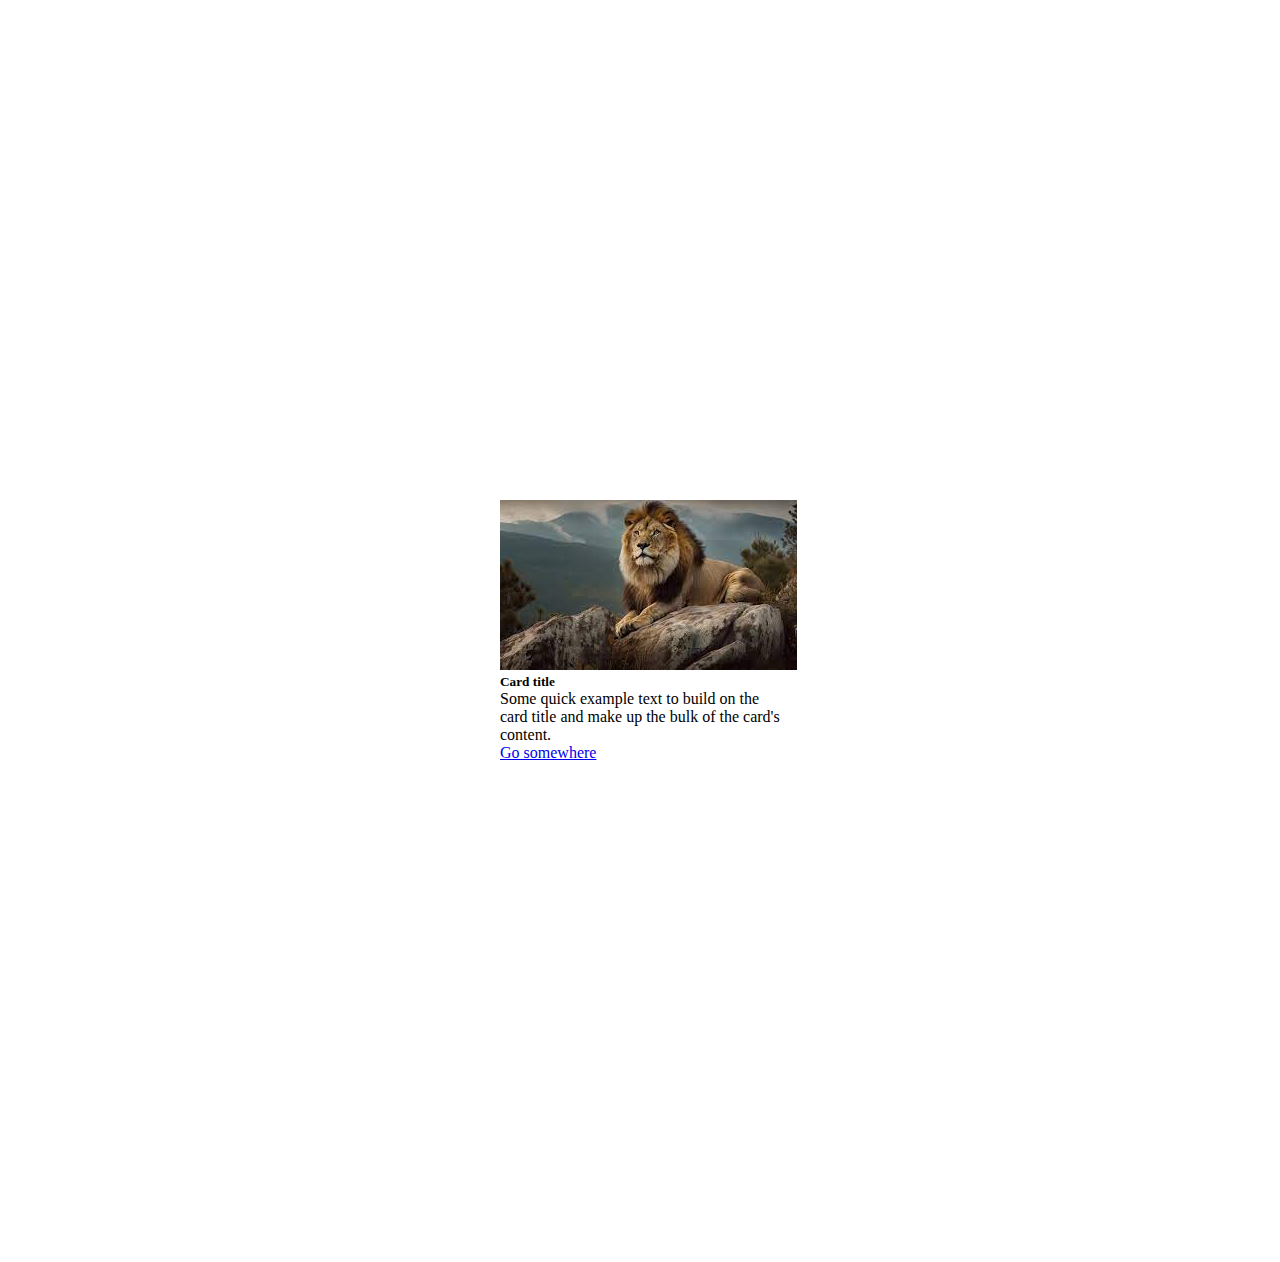
<file: index.html>
<!DOCTYPE html>
<html lang="en">
<head>
    <meta charset="UTF-8">
    <meta http-equiv="X-UA-Compatible" content="IE=edge">
    <meta name="viewport" content="width=device-width, initial-scale=1.0">
    <link href="https://cdn.jsdelivr.net/npm/bootstrap@5.3.1/dist/css/bootstrap.min.css" rel="stylesheet" integrity="sha384-4bw+/aepP/YC94hEpVNVgiZdgIC5+VKNBQNGCHeKRQN+PtmoHDEXuppvnDJzQIu9" crossorigin="anonymous">
    <link rel="stylesheet" href="style.css">
    <title>Card</title>
</head>                                                                                                                           
<body>
    <div class="card" style="width: 18rem;">
        <img src="download.jfif" class="card-img-top" alt="...">
        <div class="card-body">
          <h5 class="card-title">Card title</h5>
          <p class="card-text">Some quick example text to build on the card title and make up the bulk of the card's content.</p>
          <a href="#" class="btn btn-primary">Go somewhere</a>
        </div>
      </div>
    <script src="https://cdn.jsdelivr.net/npm/bootstrap@5.3.1/dist/js/bootstrap.bundle.min.js" integrity="sha384-HwwvtgBNo3bZJJLYd8oVXjrBZt8cqVSpeBNS5n7C8IVInixGAoxmnlMuBnhbgrkm" crossorigin="anonymous"></script>
    <script src="regex.js"></script>
</body>
</html>
</file>
<file: style.css>
*{
    padding: 0;
    margin: 0;
    box-sizing: border-box;
}
.card{
    margin: 500PX;
    /* justify-content: center; */
}
</file>
